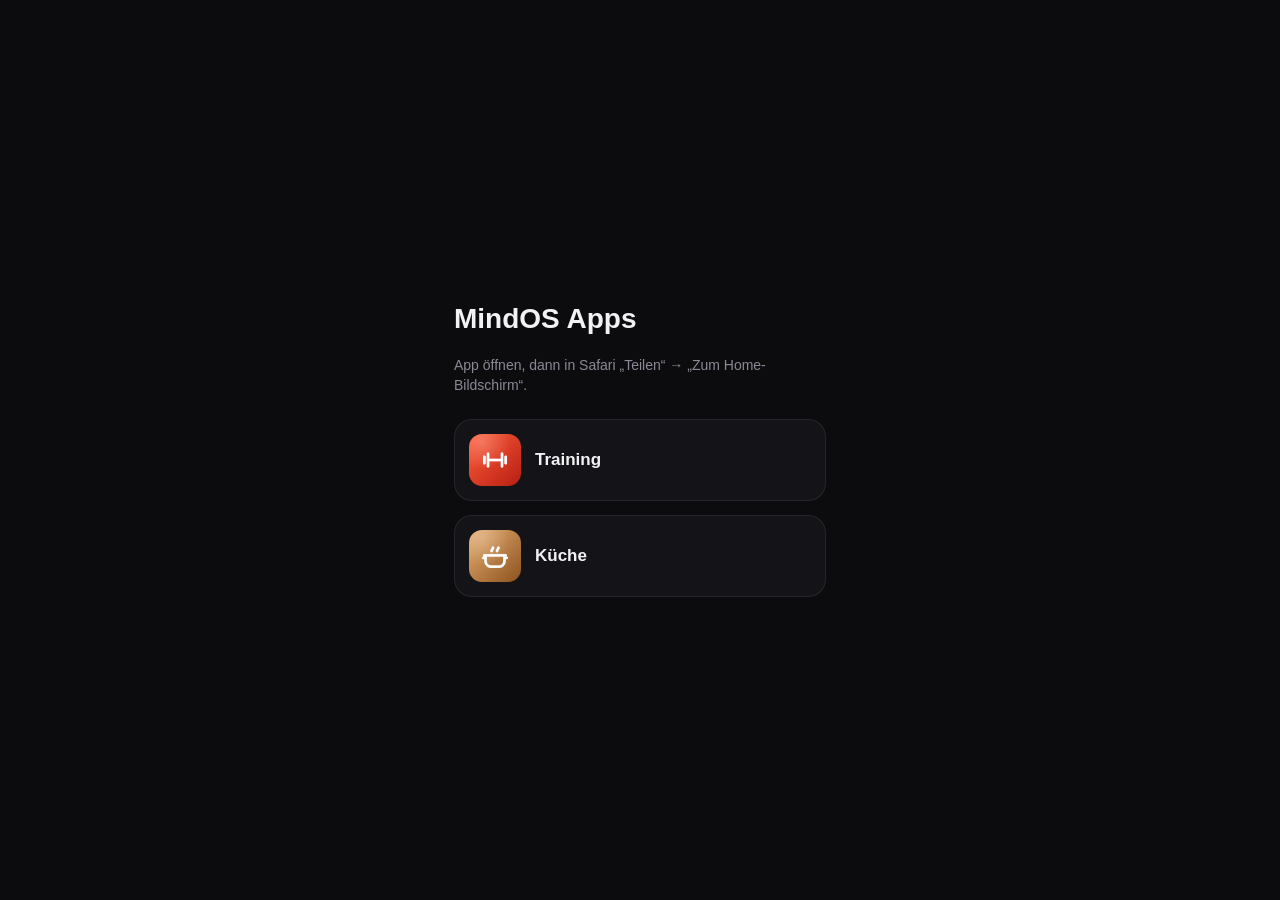
<file: index.html>
<!doctype html>
<html lang="de">
<head>
<meta charset="utf-8">
<meta name="viewport" content="width=device-width, initial-scale=1, viewport-fit=cover">
<meta name="theme-color" content="#0c0c0f">
<title>MindOS Apps</title>
<link rel="stylesheet" href="basis.css">
<style>
  /* Übersicht: Von hier aus jede App öffnen und dann „Zum Home-Bildschirm“. */
  .ue { min-height:100dvh; display:flex; flex-direction:column; justify-content:center; gap:14px; padding:24px; box-sizing:border-box; max-width:420px; margin:0 auto; }
  .ue h1 { margin:0 0 6px; font:700 28px ui-rounded,-apple-system,sans-serif; }
  .ue p { margin:0 0 10px; color:#8a8a96; font-size:14px; }
  .ue a { display:flex; align-items:center; gap:14px; padding:14px; border-radius:18px; background:#141418; border:1px solid rgba(255,255,255,.08); color:#f2f2f5; text-decoration:none; font:600 17px -apple-system,sans-serif; }
  .ue img { width:52px; height:52px; border-radius:13px; }
</style>
</head>
<body>
<main class="ue">
  <h1>MindOS Apps</h1>
  <p>App öffnen, dann in Safari „Teilen“ → „Zum Home-Bildschirm“.</p>
  <a href="training/"><img src="training/icon-180.png?v=2" alt="">Training</a>
  <a href="kitchen/"><img src="kitchen/icon-180.png?v=1" alt="">Küche</a>
</main>
</body>
</html>
</file>
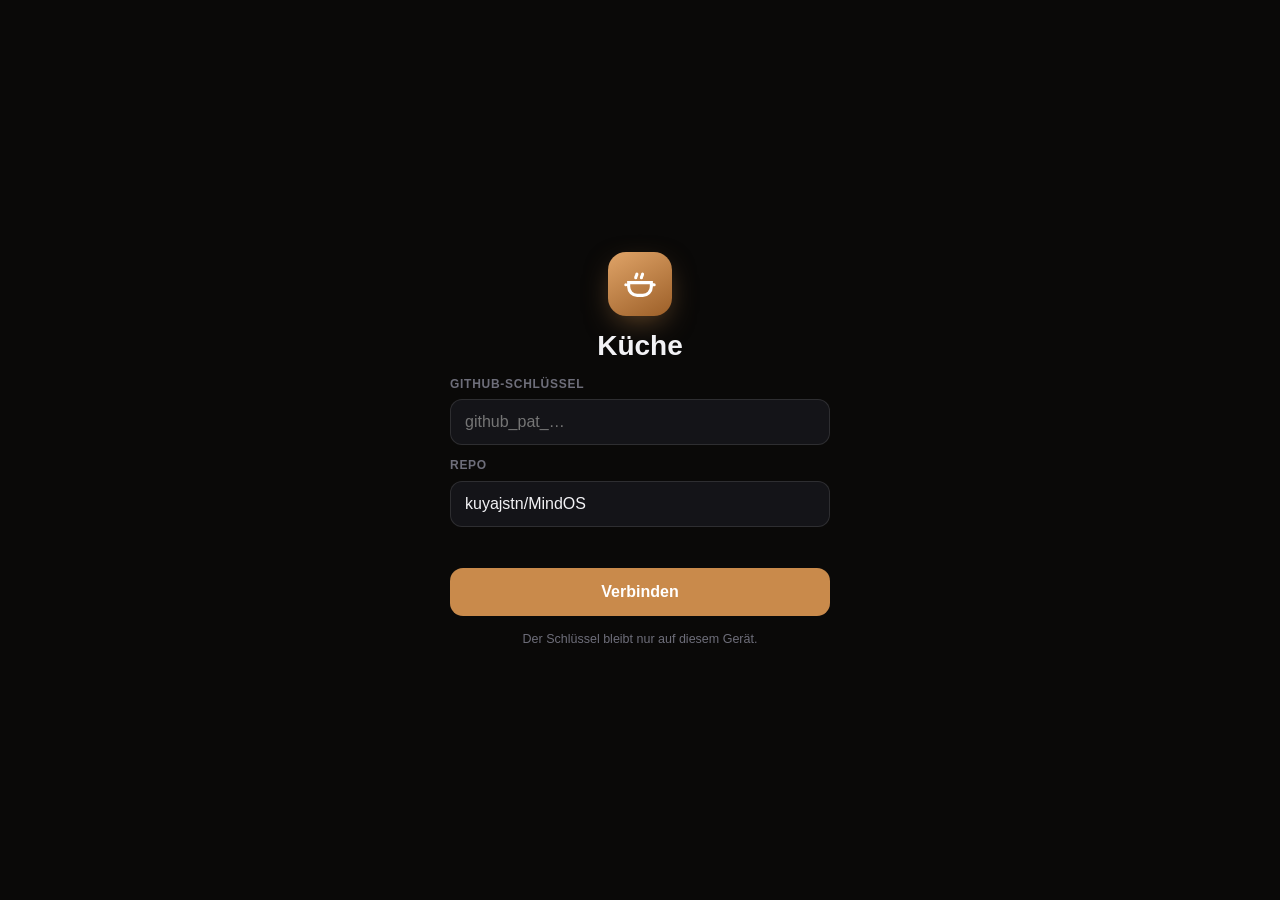
<file: kitchen/index.html>
<!doctype html>
<html lang="de">
<head>
<meta charset="utf-8">
<meta name="viewport" content="width=device-width, initial-scale=1, viewport-fit=cover">
<meta name="theme-color" content="#0A0908">
<meta name="apple-mobile-web-app-capable" content="yes">
<meta name="mobile-web-app-capable" content="yes">
<meta name="apple-mobile-web-app-status-bar-style" content="black-translucent">
<meta name="apple-mobile-web-app-title" content="Küche">
<title>Küche</title>
<link rel="manifest" href="manifest.webmanifest">
<link rel="apple-touch-icon" href="icon-180.png?v=1">
<link rel="stylesheet" href="../basis.css">
<link rel="stylesheet" href="mobil.css">
<style>:root { --app-a:#E0A468; --app-b:#9C5F28; --app-glow:rgba(201,138,75,.55); --app-knopf:#C98A4B; }</style>
<script>
// Welcher Hub, welche Dateien. Der Code der App (../app.js) ist derselbe wie beim Training.
window.HUB_APP = {
  name:'Küche', commit:'Küchen-App', praefix:'ki', sw:'../sw.js',
  hub:'02 Life OS/Ernährung/Kitchen Hub.md',
  dateien:['02 Life OS/Ernährung/Vorrat.md', '02 Life OS/Ernährung/Zutaten Check.md',
           '02 Life OS/Ernährung/Reste Ablage.md', '02 Life OS/Ernährung/Einkaufsliste.md',
           '99 System/Utility/Templates/Meal Library.md',
           '99 System/Utility/Views/BLS/bls.json'],   // Lebensmittel (BLS 4.0), 481 KB, nur bei Änderung neu
  // Daily Journal: Pausetage und das Tagebuch. 01 Action fehlt bewusst (217 Tasks für eine kleine Liste).
  ordner:['02 Life OS/Ernährung/Meal Library', '02 Life OS/Ernährung/Meal Plan', '02 Life OS/Daily Journal'],
  // Leiste unten: das Emoji der Reiter („📖 Tagebuch“) als Symbol über das Wort stellen.
  // Die Klick-Logik des Hubs hängt am Knopf selbst (data-tab), nicht an dessen Text.
  nachStart(root) {
    root.querySelectorAll('.ml-tab').forEach(b => {
      const m = b.textContent.trim().match(/^(\p{Extended_Pictographic}\uFE0F?)\s*(.+)$/u);
      if (m) b.innerHTML = `<i aria-hidden="true">${m[1]}</i><span>${m[2]}</span>`;
    });
    // Jeder Reiter merkt sich seine eigene Scrollposition (10.10.): Vorher übernahm Planen die Position
    // des langen Tagebuchs, und die Pille rutschte unter die Statusleiste. Gemerkt wird vor dem Wechsel
    // (capture), gesetzt danach.
    const pos = (window.__kiScroll ??= {});
    root.addEventListener('click', e => {
      const t = e.target.closest('.ml-tab'); if (!t) return;
      const alt = window.__khUI?.tab; if (!alt || alt === t.dataset.tab) return;
      pos[alt] = window.scrollY;
      setTimeout(() => window.scrollTo(0, pos[t.dataset.tab] || 0), 0);
    }, true);
  },
};
</script>
</head>
<body>
<div id="status"></div>
<main id="hub"></main>
<section id="einrichten" hidden>
  <div class="ein-karte">
    <span class="ein-av"><svg viewBox="0 0 24 24"><path d="M4 11h16v3a6 6 0 0 1-6 6h-4a6 6 0 0 1-6-6v-3zM20 12.5h2M2 12.5h0M9 7.5c0-1 .8-1.4.8-2.5M13 7.5c0-1 .8-1.4.8-2.5"/></svg></span>
    <h1>Küche</h1>
    <form id="ein-form" autocomplete="off">
      <label>GitHub-Schlüssel<input name="token" type="password" placeholder="github_pat_…" required></label>
      <label>Repo<input name="repo" type="text" autocapitalize="off" spellcheck="false"></label>
      <p id="ein-meldung"></p>
      <button type="submit">Verbinden</button>
    </form>
    <small>Der Schlüssel bleibt nur auf diesem Gerät.</small>
  </div>
</section>
<script src="../vendor/moment.min.js"></script>
<script src="../app.js"></script>
</body>
</html>
</file>
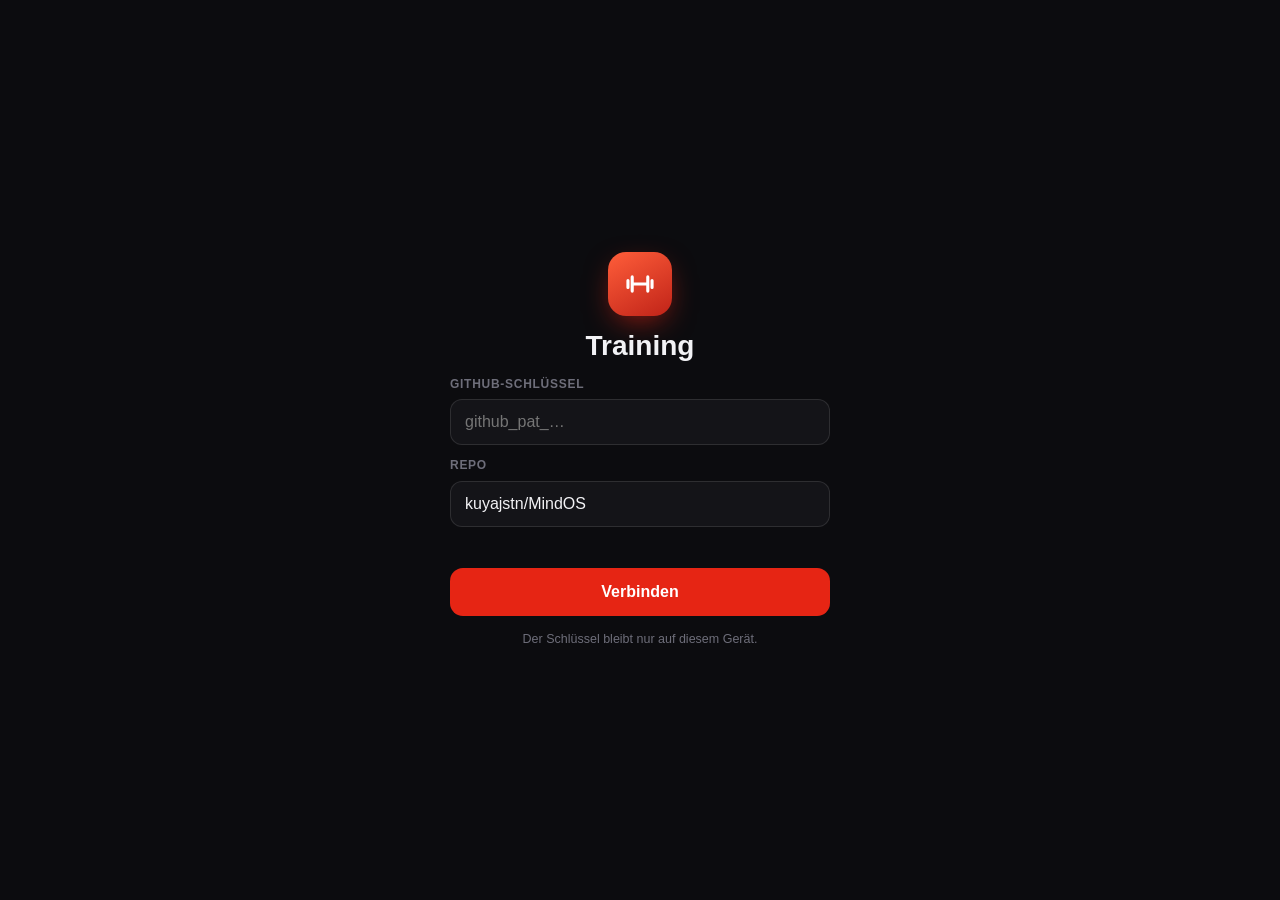
<file: training/index.html>
<!doctype html>
<html lang="de">
<head>
<meta charset="utf-8">
<meta name="viewport" content="width=device-width, initial-scale=1, viewport-fit=cover">
<meta name="theme-color" content="#0c0c0f">
<meta name="apple-mobile-web-app-capable" content="yes">
<meta name="mobile-web-app-capable" content="yes">
<meta name="apple-mobile-web-app-status-bar-style" content="black-translucent">
<meta name="apple-mobile-web-app-title" content="Training">
<title>Training</title>
<link rel="manifest" href="manifest.webmanifest">
<link rel="apple-touch-icon" href="icon-180.png?v=2">
<link rel="stylesheet" href="../basis.css">
<link rel="stylesheet" href="mobil.css">
</head>
<body>
<div id="status"></div>
<main id="hub"></main>
<section id="einrichten" hidden>
  <div class="ein-karte">
    <span class="ein-av"><svg viewBox="0 0 24 24"><path d="M6.5 7v10M17.5 7v10M3.5 9.5v5M20.5 9.5v5M6.5 12h11"/></svg></span>
    <h1>Training</h1>
    <form id="ein-form" autocomplete="off">
      <label>GitHub-Schlüssel<input name="token" type="password" placeholder="github_pat_…" required></label>
      <label>Repo<input name="repo" type="text" autocapitalize="off" spellcheck="false"></label>
      <p id="ein-meldung"></p>
      <button type="submit">Verbinden</button>
    </form>
    <small>Der Schlüssel bleibt nur auf diesem Gerät.</small>
  </div>
</section>
<script>
// Welcher Hub, welche Dateien. Der Code der App (../app.js) ist derselbe wie bei der Küche.
window.HUB_APP = {
  name:'Training', praefix:'tr', rad:true, sw:'../sw.js',
  hub:'02 Life OS/Training Hub.md',
  dateien:['02 Life OS/Körperdaten.md', '99 System/Utility/Templates/Training Log.md', '99 System/Utility/Views/Koerper/koerper.json'],
  ordner:['02 Life OS/Training Logs'],
};
</script>
<script src="../vendor/moment.min.js"></script>
<script src="../app.js"></script>
</body>
</html>
</file>
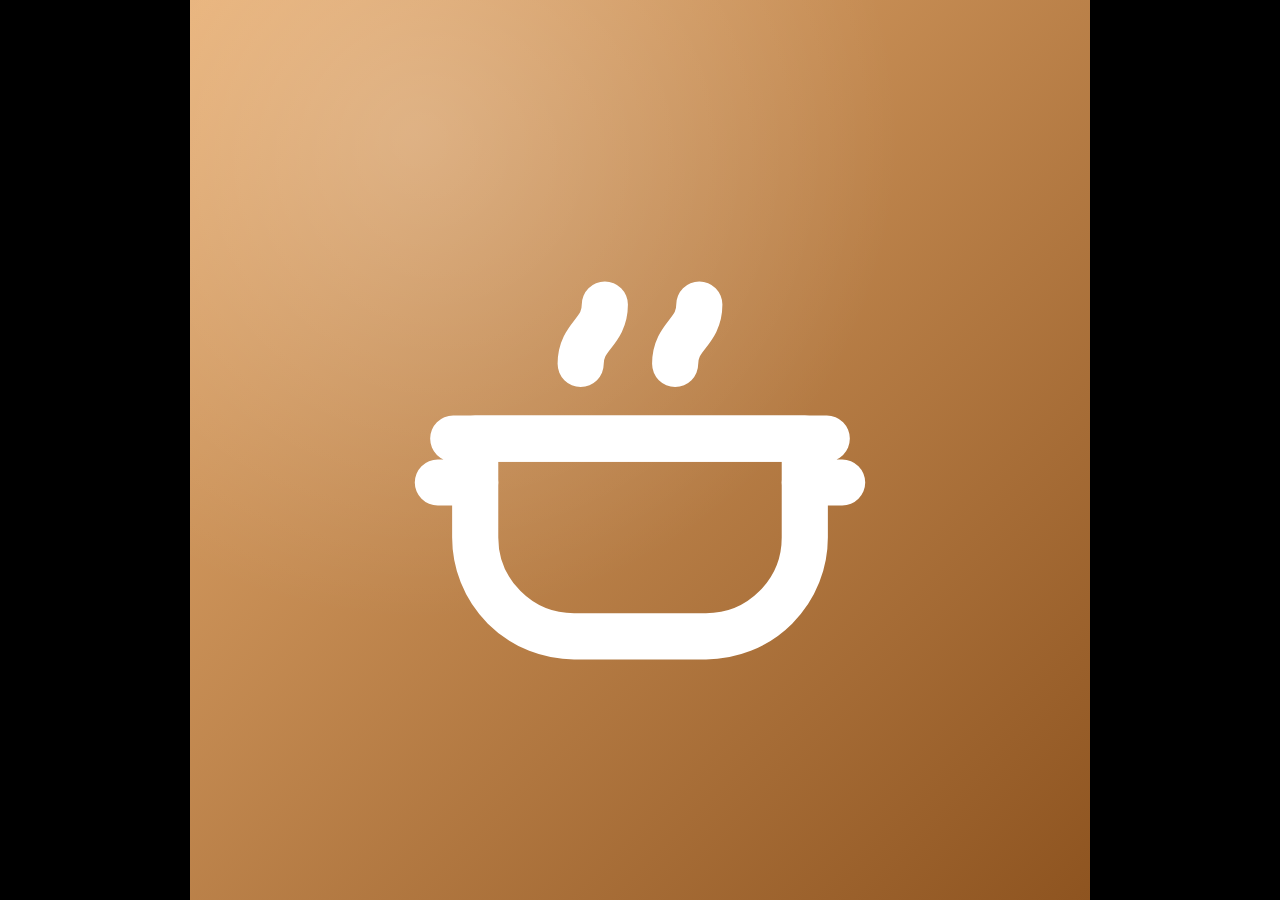
<file: werkzeug/icon-kitchen.html>
<!doctype html><html><body style="margin:0;background:#000">
<!-- Symbol der Küchen-App. Erzeugen: headless Chrome mit 512×512 fotografieren (siehe AGENTS.md), dann mit sips verkleinern. -->
<svg id="i" viewBox="0 0 512 512" style="display:block;width:100vw;height:100vh">
<defs><linearGradient id="g" x1="0" y1="0" x2="1" y2="1"><stop offset="0" stop-color="#E7AE72"/><stop offset="1" stop-color="#8E5420"/></linearGradient>
<radialGradient id="l" cx=".25" cy=".15" r=".9"><stop offset="0" stop-color="#fff" stop-opacity=".22"/><stop offset=".6" stop-color="#fff" stop-opacity="0"/></radialGradient></defs>
<rect width="512" height="512" fill="url(#g)"/><rect width="512" height="512" fill="url(#l)"/>
<g transform="translate(256 262) scale(12.5) translate(-12 -12)" fill="none" stroke="#fff" stroke-width="2.1" stroke-linecap="round" stroke-linejoin="round">
<path d="M4.5 11h15v4.5a4.5 4.5 0 0 1-4.5 4.5H9a4.5 4.5 0 0 1-4.5-4.5z"/><path d="M4.5 13H2.8M19.5 13h1.7M3.5 11h17"/>
<path d="M9.3 7.6c0-1.3 1.1-1.4 1.1-2.7M13.6 7.6c0-1.3 1.1-1.4 1.1-2.7"/></g></svg></body></html>
</file>
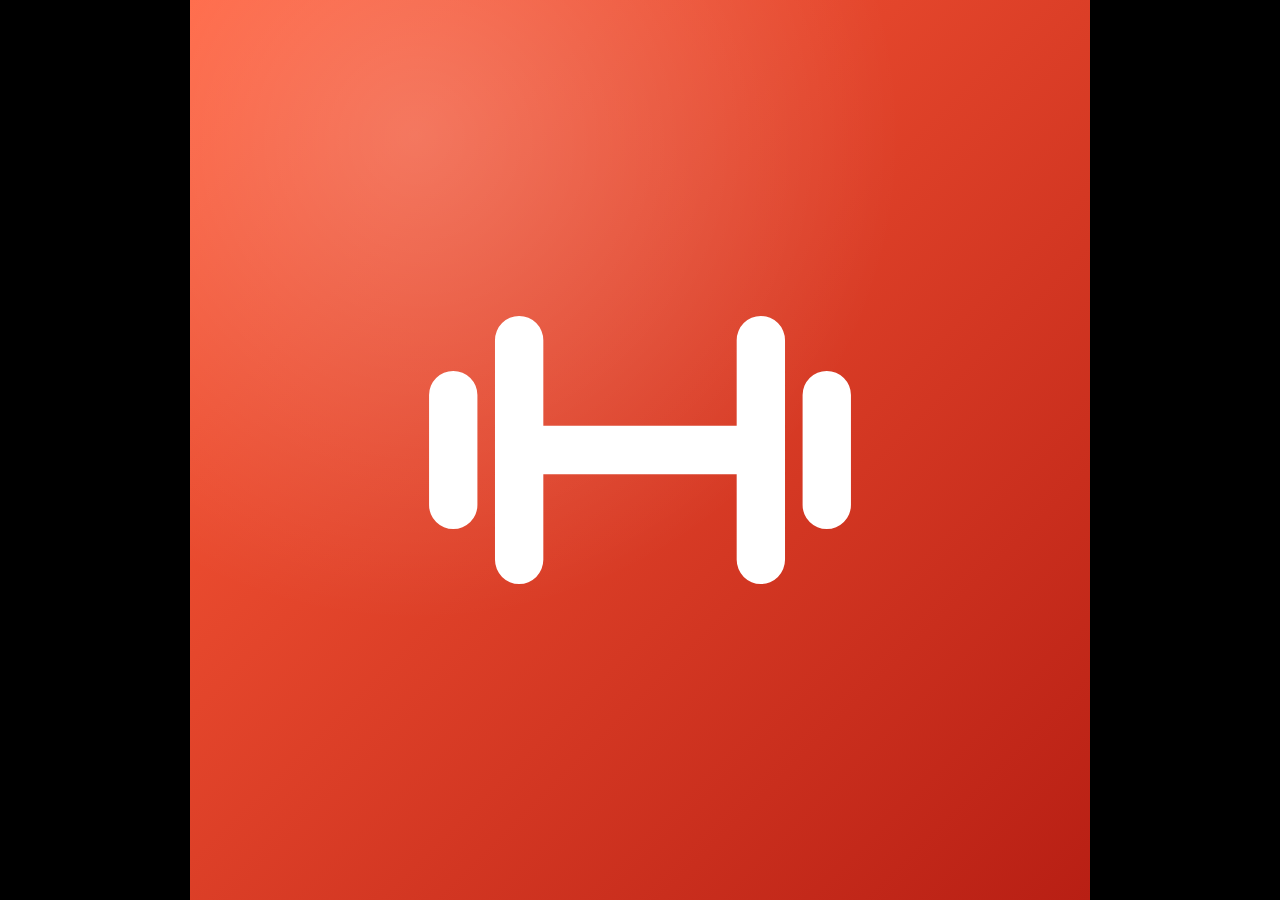
<file: werkzeug/icon-training.html>
<!doctype html><html><body style="margin:0;background:#000">
<svg id="i" viewBox="0 0 512 512" style="display:block;width:100vw;height:100vh">
<defs><linearGradient id="g" x1="0" y1="0" x2="1" y2="1"><stop offset="0" stop-color="#ff5e3a"/><stop offset="1" stop-color="#b81f14"/></linearGradient>
<radialGradient id="l" cx=".25" cy=".15" r=".9"><stop offset="0" stop-color="#fff" stop-opacity=".22"/><stop offset=".6" stop-color="#fff" stop-opacity="0"/></radialGradient></defs>
<rect width="512" height="512" fill="url(#g)"/><rect width="512" height="512" fill="url(#l)"/>
<g transform="translate(256 256) scale(12.5) translate(-12 -12)" fill="none" stroke="#fff" stroke-width="2.2" stroke-linecap="round">
<path d="M6.5 7v10M17.5 7v10M3.5 9.5v5M20.5 9.5v5M6.5 12h11"/></g></svg></body></html>
</file>
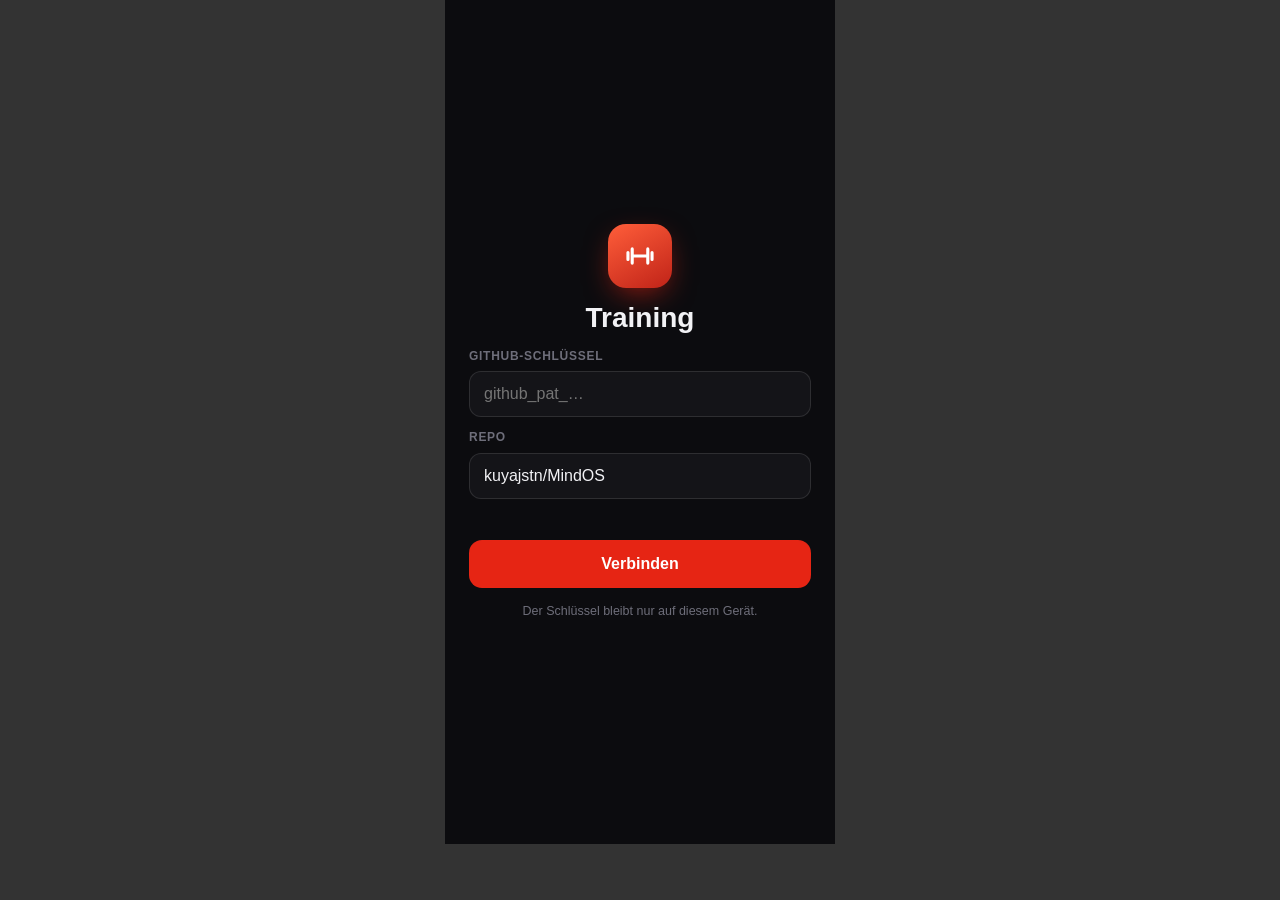
<file: werkzeug/rahmen.html>
<!doctype html><html><body style="margin:0;background:#333">
<iframe id="f" style="border:0;width:390px;height:844px;display:block;margin:0 auto"></iframe>
<script>
// ?app=kitchen öffnet die Küche (ohne Angabe das Training), alle übrigen Angaben gehen an die App weiter.
const q = new URLSearchParams(location.search), app = q.get('app'); q.delete('app');
document.getElementById('f').src = `/${app || 'training'}/` + (q.toString() ? '?' + q : '');
</script>
</body></html>
</file>
<file: basis.css>
/* ═══════════════════════════════════════════════════════════════
   Gemeinsame Hülle aller Hub-Apps (Training, Küche): Seite, Statusleiste,
   Fehlermeldung, Einrichten. Was am Handy für EINEN Hub anders ist, steht in
   dessen eigener mobil.css. Die Farbe des Einrichtens setzt jede index.html
   über --app-a / --app-b / --app-glow.
   ═══════════════════════════════════════════════════════════════ */
:root { color-scheme:dark; --sa-o:env(safe-area-inset-top); --sa-u:env(safe-area-inset-bottom); }
html, body { margin:0; background:#0c0c0f; color:#f2f2f5; -webkit-text-size-adjust:100%; }
body { font:15px/1.45 -apple-system,BlinkMacSystemFont,sans-serif; -webkit-tap-highlight-color:transparent; overscroll-behavior-y:none; }
* { -webkit-touch-callout:none; }

/* ── Eigene Teile der App ──────────────────────────────────────── */
#status { position:fixed; z-index:80; left:50%; top:calc(var(--sa-o) + 8px); transform:translateX(-50%);
  font:600 12px/1 -apple-system,sans-serif; color:#a3a3ae; background:#1c1c22; border:1px solid rgba(255,255,255,.1);
  border-radius:99px; padding:7px 12px; white-space:nowrap; display:none; }
#status.an { display:block; }
#status.fehler { color:#ffb4ab; background:#2a1114; border-color:#5a1f24; }
.ta-fehler { margin:16px; padding:14px 16px; border-radius:14px; background:#2a1114; border:1px solid #5a1f24; color:#ffb4ab; font-size:14px; }

#einrichten { min-height:100dvh; display:grid; place-items:center; padding:24px; box-sizing:border-box; }
#einrichten[hidden] { display:none; }
.ein-karte { width:100%; max-width:380px; display:flex; flex-direction:column; align-items:center; gap:14px; text-align:center; }
.ein-av { width:64px; height:64px; border-radius:18px; display:grid; place-items:center; background:linear-gradient(150deg,var(--app-a,#ff5e3a),var(--app-b,#c02318));
  box-shadow:0 10px 30px -8px var(--app-glow,rgba(230,37,20,.7)); }
.ein-av svg { width:34px; height:34px; fill:none; stroke:#fff; stroke-width:2.2; stroke-linecap:round; }
.ein-karte h1 { margin:0; font:700 28px ui-rounded,-apple-system,sans-serif; }
#ein-form { width:100%; display:flex; flex-direction:column; gap:12px; text-align:left; }
#ein-form label { display:flex; flex-direction:column; gap:6px; font-size:12px; font-weight:600; color:#6e6e7a; letter-spacing:.06em; text-transform:uppercase; }
#ein-form input { font:16px -apple-system,sans-serif; color:#f2f2f5; background:#141418; border:1px solid rgba(255,255,255,.11);
  border-radius:12px; padding:13px 14px; text-transform:none; letter-spacing:0; }
#ein-form button { font:700 16px -apple-system,sans-serif; color:#fff; background:var(--app-knopf,#e62514); border:0; border-radius:13px; padding:15px; margin-top:4px; }
#ein-form button:disabled { opacity:.6; }
#ein-meldung { margin:0; min-height:1em; font-size:13.5px; color:#ffb4ab; }
.ein-karte small { color:#6e6e7a; font-size:12.5px; }


/* ── Leser: eine Notiz als Blatt von unten (Rezept antippen → Rezeptnotiz) ── */
#leser { position:fixed; inset:0; z-index:90; background:rgba(0,0,0,.55); display:flex; align-items:flex-end;
  -webkit-backdrop-filter:blur(3px); backdrop-filter:blur(3px); animation:le-ein .18s ease-out; }
@keyframes le-ein { from { opacity:0; } }
body.le-offen { overflow:hidden; }
.le-blatt { width:100%; max-height:94dvh; display:flex; flex-direction:column; background:#151413; color:#efebe5;
  border-radius:22px 22px 0 0; border-top:1px solid rgba(255,255,255,.08); animation:le-hoch .22s cubic-bezier(.2,.8,.2,1); }
@keyframes le-hoch { from { transform:translateY(40px); } }
.le-kopf { display:flex; align-items:center; gap:12px; padding:16px 16px 10px 20px; }
.le-kopf b { flex:1; font:700 19px/1.25 -apple-system,sans-serif; letter-spacing:-.01em; }
.le-zu { flex:none; width:34px; height:34px; border-radius:50%; border:0; background:#26231f; color:#b0a79c; font:600 15px -apple-system,sans-serif; position:relative; }
.le-zu::after { content:''; position:absolute; inset:-5px; }
.le-inhalt { overflow:auto; overscroll-behavior:contain; padding:0 20px calc(var(--sa-u) + 28px); font-size:16px; line-height:1.55; }
.le-banner { display:block; width:100%; aspect-ratio:16/10; object-fit:cover; border-radius:16px; margin:2px 0 14px; }
.le-inhalt img { max-width:100%; border-radius:12px; }
.le-inhalt h2, .le-inhalt h3, .le-inhalt h4 { font:700 17px/1.3 -apple-system,sans-serif; margin:22px 0 8px; }
.le-inhalt h2 { font-size:19px; }
.le-inhalt p { margin:8px 0; color:#d6d0c8; }
.le-inhalt ul, .le-inhalt ol { margin:6px 0; padding:0; list-style:none; counter-reset:schritt; }
.le-inhalt li { position:relative; padding:9px 0 9px 34px; border-bottom:1px solid rgba(255,255,255,.06); }
.le-inhalt ul > li:not(.le-hak)::before { content:''; position:absolute; left:12px; top:19px; width:6px; height:6px; border-radius:50%; background:#8a8177; }
/* Abhaken zum Mitkochen: Zutaten (- [ ]) und Schritte (1.) */
.le-inhalt li.le-hak::before { content:''; position:absolute; left:2px; top:10px; width:22px; height:22px; box-sizing:border-box;
  border-radius:7px; border:2px solid #4a443d; }
.le-inhalt ol > li.le-hak { counter-increment:schritt; }
.le-inhalt ol > li.le-hak::before { content:counter(schritt); border-radius:50%; font:700 12px/18px -apple-system,sans-serif; text-align:center; color:#b0a79c; }
.le-inhalt li.le-hak.an { color:#6e665e; text-decoration:line-through; text-decoration-color:rgba(255,255,255,.25); }
.le-inhalt li.le-hak.an::before { content:'✓'; background:var(--app-knopf,#c98a4b); border-color:transparent; color:#15120f;
  font:800 13px/18px -apple-system,sans-serif; text-align:center; }
.le-inhalt blockquote { margin:10px 0; padding:10px 14px; border-radius:12px; background:#1e1c19; color:#b0a79c; font-size:14.5px; }
.le-inhalt code { font:13.5px ui-monospace,monospace; background:#1e1c19; padding:1px 5px; border-radius:5px; }
.le-inhalt pre { overflow:auto; background:#1e1c19; padding:12px; border-radius:12px; font:13px ui-monospace,monospace; }
.le-inhalt mark { background:rgba(224,164,104,.25); color:inherit; border-radius:3px; padding:0 2px; }
.le-inhalt a { color:var(--app-a,#e0a468); }
.le-inhalt hr { border:0; border-top:1px solid rgba(255,255,255,.08); margin:18px 0; }
.le-videos { display:flex; gap:8px; flex-wrap:wrap; margin:0 0 6px; }
.le-video { display:inline-flex; align-items:center; gap:6px; padding:10px 16px; border-radius:999px; background:#26231f; border:1px solid rgba(255,255,255,.1);
  color:var(--app-a,#e0a468) !important; font:700 15px -apple-system,sans-serif; text-decoration:none; }
/* Kochansicht: Werte und Notizen eingeklappt am Ende (10.10.) */
.le-mehr { margin:26px 0 0; border-top:1px solid rgba(255,255,255,.08); }
.le-mehr summary { list-style:none; cursor:pointer; padding:16px 0 4px; font:600 14px -apple-system,sans-serif; color:#8a8177; }
.le-mehr summary::-webkit-details-marker { display:none; }
.le-mehr summary::after { content:' ›'; }
.le-mehr[open] summary::after { content:' ⌄'; }
.le-tab { overflow-x:auto; margin:8px -20px; padding:0 20px; }
.le-tab table { border-collapse:collapse; font-size:13px; line-height:1.35; min-width:100%; }
.le-tab td { padding:7px 8px 7px 0; border-bottom:1px solid rgba(255,255,255,.06); color:#d6d0c8; white-space:nowrap; }
.le-tab tr:first-child td { color:#8a8177; font-weight:600; font-size:11.5px; text-transform:uppercase; letter-spacing:.04em; }
.le-tab td:first-child { white-space:normal; min-width:130px; }
</file>
<file: kitchen/mobil.css>
/* ═══════════════════════════════════════════════════════════════
   Handy-Layout über dem CSS des Kitchen Hubs (die gemeinsame Hülle steht in ../basis.css).
   Der Hub bringt sein eigenes CSS mit (Farben als Variablen an .kh) — hier steht nur, was
   am Handy anders ist. „#hub .kh …“ vorn, damit es gegen das CSS des Hubs gewinnt, das
   später im Dokument steht.
   ═══════════════════════════════════════════════════════════════ */
html, body { background:#0A0908; }

/* Fläche: randlos, unten Platz für die Leiste. overflow sichtbar, sonst klebt der Kopf nicht. */
#hub .kh { border-radius:0 !important; border:0 !important; overflow:visible !important; min-height:100dvh;
  padding:0 14px calc(var(--sa-u) + 86px) !important; box-sizing:border-box; }

/* Kopf „Kitchen“ mit Glocke: am Handy weg (Justin, 10.10.). Die Glocke bleibt am Mac, ihre Knöpfe
   gehen ohnehin an Claudian. Oben bleibt nur Platz für die Statusleiste des iPhones. */
#hub .kh-kopf { display:none !important; }
#hub .kh { padding-top:calc(var(--sa-o) + 8px) !important; }
/* Tageszeile im Tagebuch (Heute · ‹ Serie Kalender ›) ist jetzt die angeheftete Zeile. Der negative
   Rand hebt den Abstand oben auf, damit sie beim Kleben bis unter die Statusleiste reicht. */
#hub .kt-top { position:sticky; top:0; z-index:30; margin:calc(-1 * (var(--sa-o) + 8px)) -14px 14px !important;
  padding:calc(var(--sa-o) + 8px) 14px 10px !important;
  background:rgba(10,9,8,.86); -webkit-backdrop-filter:blur(18px) saturate(1.3); backdrop-filter:blur(18px) saturate(1.3); }
/* Kalender- und Flammenblatt hängen IN der Zeile. Mit z-index 30 lag die ganze Zeile unter dem
   Schleier (40), das Blatt wurde mit unscharf. Offen hebt sich die Zeile darüber (10.10.). */
#hub .kt-top:has(.kt-pill-wrap.is-auf) { z-index:47; }

/* Leiste unten statt Pillen oben: drei Reiter, Symbol über Wort. */
#hub .kh-tabs { position:fixed; z-index:40; left:0; right:0; bottom:0; margin:0 !important; display:grid !important;
  grid-template-columns:repeat(3, 1fr); gap:0 !important; padding:6px 8px calc(var(--sa-u) + 4px) !important;
  background:rgba(10,9,8,.88); -webkit-backdrop-filter:blur(18px) saturate(1.3); backdrop-filter:blur(18px) saturate(1.3);
  border:0 !important; border-top:1px solid rgba(255,255,255,.07) !important; }
#hub .ml-tab { display:flex !important; flex-direction:column; align-items:center; justify-content:center; gap:3px;
  padding:5px 0 3px !important; border:0 !important; border-radius:0 !important; background:none !important;
  color:var(--tx3) !important; font-size:10.5px !important; font-weight:600 !important; }
#hub .ml-tab i { font-style:normal; font-size:22px; line-height:1; filter:grayscale(1); opacity:.55; transition:opacity .15s, filter .15s; }
#hub .ml-tab.is-active { color:var(--acc-hi) !important; background:none !important; }
#hub .ml-tab.is-active i { filter:none; opacity:1; }

/* Unter-Reiter (Woche · Was fehlt · Liste …) über die ganze Breite. */
#hub .kh-seg { width:auto !important; display:flex; margin:0 0 16px !important; }
#hub .kh-seg-btn { flex:1; text-align:center; min-height:34px; display:flex; align-items:center; justify-content:center; }

/* Dialog als Blatt von unten, am Bildschirm statt an der Hub-Fläche. */
#hub #ml-prep-modal { position:fixed !important; inset:0; z-index:70; border-radius:0 !important;
  align-items:flex-end !important; justify-content:stretch !important; }
#hub .kh #ml-prep-inner { width:100% !important; max-width:none !important; max-height:90dvh; overflow:auto; box-sizing:border-box;
  border-radius:24px 24px 0 0 !important; border-bottom:0 !important; padding:20px 16px calc(var(--sa-u) + 18px) !important;
  overscroll-behavior:contain; }

/* 16 px in Eingabefeldern, sonst zoomt das iPhone beim Antippen hinein. */
#hub .kh input, #hub .kh select, #hub .kh textarea { font-size:16px !important; }

/* „Beschreiben“ war bis 09.10. ausgeblendet (übergab nur an Claudian). Seit Stufe 3 legt es am
   Handy den Eintrag ohne Werte an, ausgefüllt wird später (Kitchen Hub, kiBereich). */

/* ── Kochlauf im Leser (seit 10.10., app.js kochlaufOeffnen) ──
   Das Blatt trägt .kh und benutzt die Klassen des Hubs (Bild, Makros, Reihen, Chips, Bestandteile,
   Knopf). Hier steht nur, was der Hub nicht hat: das Blatt wie der Dialog, die zwei Balken, der Fuß. */
#leser .le-blatt.lauf { background:var(--sf); border:1px solid var(--ln2); border-bottom:0; border-radius:24px 24px 0 0; padding:0; color:var(--tx); }
/* Hub-Bausteine in der Grundschrift des Hubs (15 px), nur der Rezepttext bleibt groß (16 px) */
#leser .lauf .lauf-kopf, #leser .lauf .ep-hero, #leser .lauf .ep-makros, #leser .lauf .ep-abw, #leser .lauf .ep-chips,
#leser .lauf .tg-bst, #leser .lauf .lf { font-size:15px; }
#leser .lauf .lauf-kopf { padding:20px 16px 0; margin-bottom:14px; }
#leser .lauf .le-inhalt { padding:0 16px calc(var(--sa-u) + 18px); }
#leser .lauf .ep-makros { margin-bottom:6px; }
#leser .lauf .lauf-wahl { color:var(--acc-hi); }
#leser .lauf .ep-abw .w.leer { color:var(--tx3); font-weight:600; }
#leser .lauf .tg-bst-z.is-offen .ep-step .z, #leser .lauf .tg-bst-z.is-offen .tg-bst-k { color:var(--acc); }
/* Zwei Balken neben dem ✕: Beschriftung wie .kh-pp-lbl, Spur und Füllung in den Farben des Hubs */
.lauf .kf { flex:1; display:flex; gap:8px; }
/* Zurück, beim zweiten Tipp Abbrechen: der Knopf wird kurz zur Pille im Akzent */
#leser .lauf button.kh-close.scharf { width:auto; padding:0 10px; color:var(--acc-hi); border-color:var(--acc-ln); background:var(--acc-bg); font-size:.72rem; font-weight:700; }
.lauf .kf-teil { flex:1; }
.lauf .kf-l { font-size:.55rem; font-weight:600; letter-spacing:.14em; text-transform:uppercase; color:var(--tx3); margin-bottom:5px; }
.lauf .kf-teil.voll .kf-l { color:var(--acc-hi); }
.lauf .kf-spur { height:5px; border-radius:999px; background:var(--sf3); overflow:hidden; }
.lauf .kf-fuell { height:100%; border-radius:999px; background:linear-gradient(90deg, var(--acc), var(--acc-hi)); transition:width .35s cubic-bezier(.2,.8,.2,1); }
.lauf .kf-teil.blitz .kf-spur { animation:kf-glanz .9s ease-out; }
@keyframes kf-glanz { 0% { box-shadow:0 0 0 0 rgba(201,138,75,.55); } 40% { box-shadow:0 0 14px 2px rgba(201,138,75,.55); } 100% { box-shadow:0 0 0 0 transparent; } }
/* Kochen: der nächste offene Schritt steht groß */
#leser .lauf .le-inhalt li.jetzt { font-size:18px; font-weight:600; color:var(--tx); }
#leser .lauf .le-inhalt li.jetzt::before { border-color:var(--acc-hi) !important; color:var(--acc-hi) !important; }
/* Fuß mit dem einen Knopf, bleibt unten stehen */
.lauf .lf { position:sticky; bottom:calc(-1 * (var(--sa-u) + 18px)); margin:20px -16px calc(-1 * (var(--sa-u) + 18px)); padding:14px 16px calc(var(--sa-u) + 18px);
  background:var(--sf); border-top:1px solid var(--ln); z-index:2; }
.lauf .lf .ep-cta { margin:0; }

/* ── Knöpfe am Handy (10.10., Justin) ──
   Plus abgerundet statt rund: Am Mac gibt Obsidian jeder Rundung die Apple-Eckform (corner-shape: superellipse),
   der Kreis wirkt dort wie ein weiches Quadrat. Safari am iPhone kennt das nicht, 14 px kommt dem am nächsten.
   ✕ und ‹ so groß wie das Plus (40 px): bündig mit Überschrift und Datum, gut mit dem Daumen zu treffen. */
#hub .kh button.kt-plus { border-radius:14px; }
#hub .kh button.kh-close, #leser .kh button.kh-close { width:40px; height:40px; border-radius:14px; font-size:16px; }
#hub .kh button.kh-close svg, #leser .kh button.kh-close svg { width:14px; height:14px; }

/* Meal Prep im Kochlauf (10.10.): „Gekocht für“ unter den Bestandteilen, zweiter Weg am Ende */
#leser .lauf .lauf-port-l { margin:18px 0 6px 2px; }
#leser .lauf .lauf-port .z { width:30px; }
#leser .lauf .lauf-port-w { font-size:.8rem; color:var(--tx2); }
#leser .lauf .lf .lauf-zweit { margin-top:8px; }
</file>
<file: training/mobil.css>
/* ═══════════════════════════════════════════════════════════════
   Handy-Layout über dem CSS des Training Hubs (die gemeinsame Hülle steht in basis.css).
   Der Hub bringt sein eigenes CSS mit (Farben, Karten, Animationen) — hier
   steht nur, was am Handy anders ist. #hub vorn, damit es gegen das CSS des
   Hubs gewinnt, das später im Dokument steht.
   ═══════════════════════════════════════════════════════════════ */
/* Container-Abfragen des Hubs aus: Die Hülle wäre sonst Bezugsrahmen für alles Feste
   (Leiste unten, Dialog), und am Handy gilt das schmale Layout ohnehin immer. */
#hub .tr-wrap { container-type:normal !important; }
#hub .tr { display:block !important; min-height:100dvh; border:0 !important; border-radius:0 !important;
  overflow:visible !important; --round:ui-rounded,"SF Pro Rounded",-apple-system,sans-serif; font-size:14.5px; }

/* Leiste unten statt Seitenleiste: vier Ansichten, Symbol über Wort. */
#hub .tr-side { position:fixed; z-index:40; left:0; right:0; bottom:0; display:block; padding:6px 8px calc(var(--sa-u) + 4px) !important;
  background:rgba(10,10,13,.86); -webkit-backdrop-filter:blur(18px) saturate(1.4); backdrop-filter:blur(18px) saturate(1.4);
  border:0 !important; border-top:1px solid rgba(255,255,255,.08) !important; }
#hub .tr-ws, #hub .tr-apps, #hub .tr-h, #hub .tr-nav [data-plan] { display:none !important; }
#hub .tr-nav { display:grid !important; grid-template-columns:repeat(4,1fr); gap:0; }
#hub .tr-ni { flex-direction:column; justify-content:center !important; gap:3px !important; padding:6px 0 4px !important;
  font-size:10.5px !important; font-weight:600; background:none !important; color:var(--tx3) !important; position:relative; }
#hub .tr-ni svg.ic { width:24px; height:24px; stroke-width:1.8; }
#hub .tr-ni.an { color:var(--accHi) !important; background:none !important; }
#hub .tr-ni em { display:none; }
#hub .tr-ni .tr-dot { position:absolute; top:5px; left:calc(50% + 9px); margin:0; }

/* Kopfzeile: oben angeheftet, unter der Statusleiste des iPhones. */
#hub .tr-top { position:sticky; top:0; z-index:30; min-height:0; padding:calc(var(--sa-o) + 10px) 18px 10px !important;
  background:rgba(12,12,15,.86); -webkit-backdrop-filter:blur(18px); backdrop-filter:blur(18px); }
#hub .tr-top h1 { font-size:26px; letter-spacing:-.02em; }
#hub .tr-top .frage { display:none; }
#hub .tr-chip { margin-left:auto; }
/* Die Meldung des Hubs („✓ geloggt") als Hinweis unter der Kopfzeile statt eingequetscht daneben. */
#hub .tr-hint { position:fixed; z-index:60; left:16px; right:16px; top:calc(var(--sa-o) + 62px); margin:0; text-align:center;
  font-size:13.5px; font-weight:600; padding:11px 14px; border-radius:14px; pointer-events:none;
  background:#0f2a1c; border:1px solid rgba(52,210,123,.35); transform:translateY(-6px); transition:opacity .18s, transform .18s; }
#hub .tr-hint.an { transform:none; }

#hub .tr-body { padding:14px 14px calc(var(--sa-u) + 92px) !important; gap:14px !important; }

/* Held: Text links, Körper klein oben rechts, Knöpfe in voller Breite darunter. */
#hub .tr-hero { display:block !important; min-height:0 !important; padding:20px 18px 18px !important; border-radius:22px; }
#hub .tr-hero.mit-koerper .tr-htext > small, #hub .tr-hero.mit-koerper .tr-htext > h2,
#hub .tr-hero.mit-koerper .tr-htext > .meta { max-width:calc(100% - 112px); }
#hub .tr-hero h2 { font-size:31px; margin:9px 0 10px; }
#hub .tr-koerper { display:block !important; position:absolute; top:16px; right:12px; }
#hub .tr-figuren { gap:4px; }
#hub .tr-figuren svg { width:48px; height:108px; }
/* Bewegungen: Am Mac laufen sie in der rechten Kartenhälfte hinter großen Figuren. Am Handy sind die Figuren
   klein und oben rechts — in voller Größe liefen Ringe, Linien und Wellen quer durch Titel und Knöpfe.
   Deshalb: Fokus-Motive (Druck, Zug, Pump, Seil) auf Figurengröße, alle Motive nur um die Figuren herum. */
#hub .tr-fx.fokus { transform:translate(-50%,-50%) scale(.42) !important;
  -webkit-mask-image:radial-gradient(ellipse 50% 50% at 50% 50%, #000 45%, transparent 100%);
          mask-image:radial-gradient(ellipse 50% 50% at 50% 50%, #000 45%, transparent 100%); }
#hub .tr-hero .tr-fx:not(.fokus) {
  -webkit-mask-image:radial-gradient(ellipse 42% 48% at 80% 30%, #000 30%, transparent 100%) !important;
          mask-image:radial-gradient(ellipse 42% 48% at 80% 30%, #000 30%, transparent 100%) !important; }
/* Der Boden (Beine) lag unten hinter den Knöpfen und war mit der Maske oben weg: Am Handy wandert er
   als Streifen direkt unter die Füße der Figuren, links ausgeblendet, damit er die Zahlen nicht kreuzt. */
#hub .tr-hero .tr-fx:has(.fx-boden) { inset:0 0 auto 40% !important; height:150px;
  -webkit-mask-image:linear-gradient(90deg, transparent 0%, #000 45%), linear-gradient(180deg, #000 55%, transparent 100%) !important;
  -webkit-mask-composite:source-in;
          mask-image:linear-gradient(90deg, transparent 0%, #000 45%), linear-gradient(180deg, #000 55%, transparent 100%) !important;
          mask-composite:intersect; }
#hub .tr-hero .akt { margin-top:18px; gap:8px; }
#hub .tr-hero .akt > * { flex:1 1 auto; justify-content:center; min-height:46px; }
#hub .tr-cta, #hub .tr-ghost, #hub .tr-fertig { font-size:15px !important; min-height:46px; justify-content:center; }

/* Wochenleiste: sieben schmale Spalten. */
#hub .tr-wl { gap:5px; }
#hub .tr-tag { padding:9px 2px 8px !important; border-radius:12px !important; gap:4px; }
#hub .tr-tag .d { font-size:9.5px; }
#hub .tr-tag .n { font-size:10.5px; }
#hub .tr-tag .punkt { width:20px; height:20px; }

#hub .tr-duo { grid-template-columns:1fr !important; gap:12px; }
#hub .tr-trio { grid-template-columns:repeat(3,minmax(0,1fr)) !important; gap:8px; }
#hub .tr-kz { padding:13px 12px !important; }
#hub .tr-kz .tr-lbl { font-size:9px; letter-spacing:.08em; }
#hub .tr-kz b.num { font-size:19px; margin:8px 0 4px; white-space:nowrap; }
#hub .tr-kz .tr-tr { display:block; font-size:11px; line-height:1.3; }
#hub .tr-karte { padding:16px 18px; }
#hub .tr-row { padding:13px 15px !important; }

/* Am Handy wird nur geloggt, nicht umgestellt: Der aktive Plan steht im Frontmatter des Hubs. */
#hub [data-aktivieren] { display:none !important; }
#hub .tr-planhead h2 { font-size:25px; }
#hub .tr-seg { width:auto; overflow-x:auto; flex-wrap:nowrap; }
#hub .tr-seg button { white-space:nowrap; }
#hub .tr-ex .kg { min-width:64px; font-size:16px; }

/* Dialog als Blatt von unten. 16 px in Eingabefeldern, sonst zoomt das iPhone hinein. */
#hub .tr-modal { position:fixed !important; align-items:flex-end !important; padding:0 !important; z-index:70; }
#hub .tr-dlg { width:100% !important; max-height:90dvh; overflow:auto; border-radius:24px 24px 0 0 !important;
  padding:20px 18px calc(var(--sa-u) + 18px) !important; border-bottom:0; }
/* Schließen-Kreuz: am Mac ein kleines ✕, am Handy eine runde Fläche mit 44 px Trefferzone (Apples Mindestmaß). */
#hub .tr-close { position:relative; flex:none; width:34px; height:34px; display:grid !important; place-items:center;
  padding:0 !important; margin:-3px -3px 0 0; border-radius:50% !important; font-size:16px !important; font-weight:600;
  background:var(--raised) !important; color:var(--tx2) !important; }
#hub .tr-close::after { content:''; position:absolute; inset:-5px; }
#hub .tr-in { font-size:16px !important; padding:10px 11px !important; }
#hub .tr-satz { grid-template-columns:34px minmax(0,1fr) 16px minmax(0,1.2fr) 24px !important; gap:6px; padding:4px 0; }
#hub .tr-satz .nr { width:32px; height:32px; font-size:13px; }
#hub .tr-satz .tr-in { padding:10px 6px !important; text-align:center; font-weight:600; font-variant-numeric:tabular-nums; }
#hub .tr-ue-kopf { flex-wrap:wrap; }
#hub .tr-ue-kopf b { font-size:15px; }
#hub .tr-plus { font-size:14px !important; padding:8px 0 !important; }
#hub .tr-knoepfe { position:sticky; bottom:calc(var(--sa-u) * -1 - 18px); background:var(--panel); padding:12px 0 2px; margin-top:12px; }
#hub .tr-knoepfe > * { flex:1; justify-content:center; min-height:48px; }
#hub .tr-wahl button { min-height:48px; font-size:15px; }

/* ── Rad: Blatt über dem Eintragen-Dialog ─────────────────────────── */
#rad { position:fixed; inset:0; z-index:95; background:rgba(0,0,0,.35); display:flex; align-items:flex-end; }
.rad-blatt { width:100%; background:#1a1a20; border-top:1px solid rgba(255,255,255,.1); border-radius:22px 22px 0 0;
  padding:14px 16px calc(var(--sa-u) + 14px); box-shadow:0 -20px 50px rgba(0,0,0,.6); animation:rad-rein .22s cubic-bezier(.2,.8,.2,1); }
@keyframes rad-rein { from { transform:translateY(40px); opacity:0; } to { transform:none; opacity:1; } }
.rad-kopf { display:flex; align-items:center; gap:10px; margin-bottom:6px; }
.rad-kopf > div { flex:1; min-width:0; }
.rad-kopf b { display:block; font:700 17px ui-rounded,-apple-system,sans-serif; color:#f2f2f5; }
.rad-kopf span { display:block; font-size:12.5px; color:#6e6e7a; white-space:nowrap; overflow:hidden; text-overflow:ellipsis; }
.rad-weiter { font:600 15px -apple-system,sans-serif; color:#f2f2f5; background:#2a2a32; border:0; border-radius:12px; padding:11px 15px; }
.rad-ok { width:46px; height:46px; border-radius:50%; border:0; background:#e62514; color:#fff; font-size:20px; font-weight:700; }
.rad-walzen { position:relative; display:grid; grid-template-columns:1fr 26px 1.3fr 34px; align-items:center; height:220px; }
.rad-band { position:absolute; left:0; right:0; top:88px; height:44px; border-radius:12px; background:rgba(255,255,255,.08); pointer-events:none; }
.rad-walze { height:220px; overflow-y:scroll; scroll-snap-type:y mandatory; scrollbar-width:none; -webkit-overflow-scrolling:touch;
  padding:88px 0; box-sizing:border-box; position:relative;
  -webkit-mask-image:linear-gradient(180deg, transparent, #000 35%, #000 65%, transparent);
          mask-image:linear-gradient(180deg, transparent, #000 35%, #000 65%, transparent); }
.rad-walze::-webkit-scrollbar { display:none; }
.rad-walze > div { height:44px; line-height:44px; text-align:center; scroll-snap-align:center;
  font:500 24px ui-rounded,-apple-system,sans-serif; font-variant-numeric:tabular-nums; color:#f2f2f5; }
.rad-mal, .rad-einheit { text-align:center; font:500 20px -apple-system,sans-serif; color:#8a8a95; }
</file>
